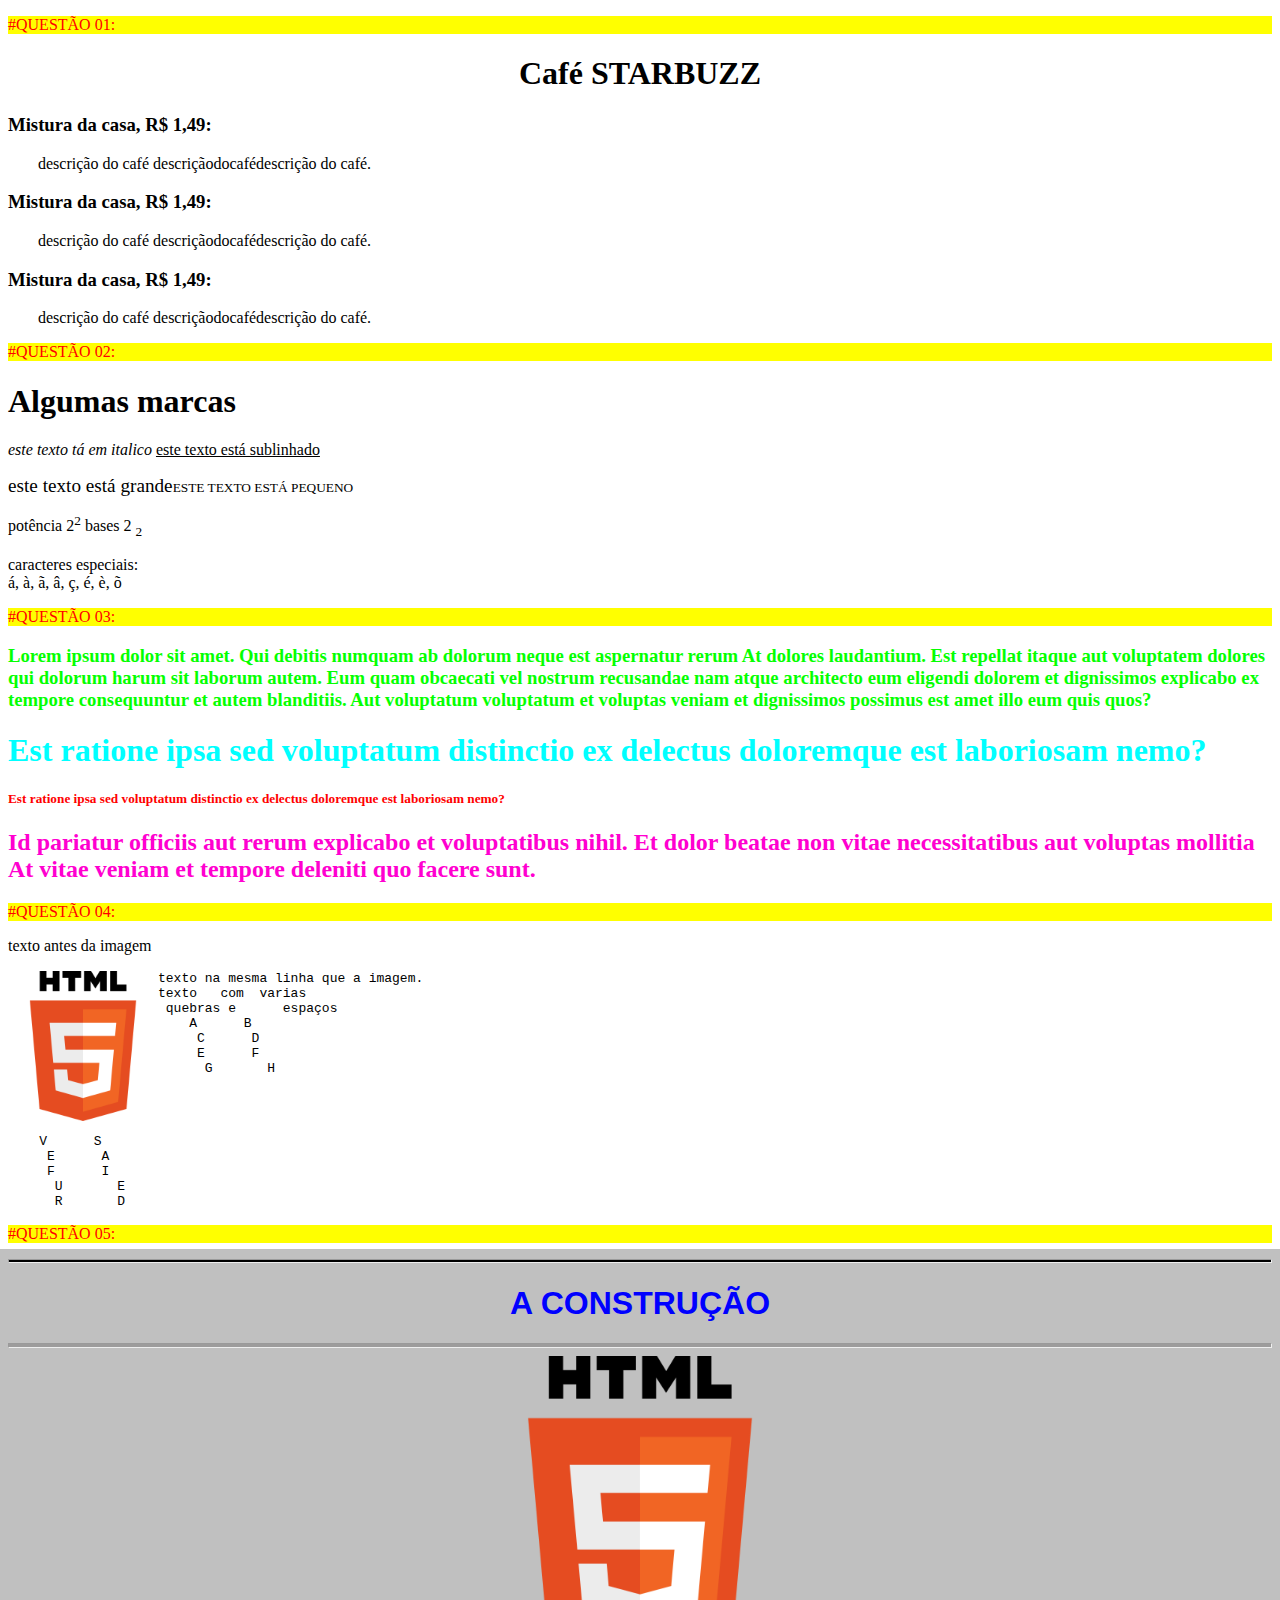
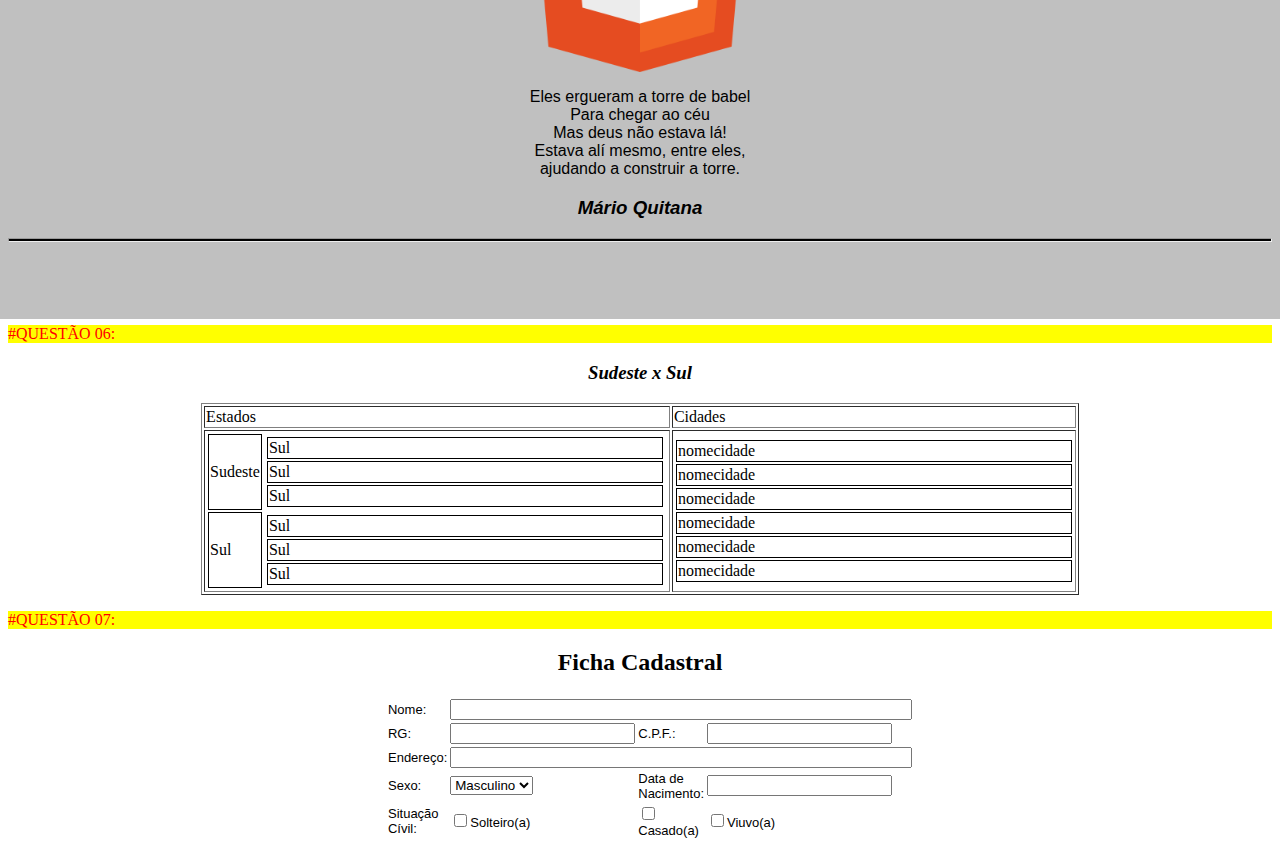
<file: atv web/index.html>
<!DOCTYPE html>
<html lang="pt-BR">
<head>
    <meta charset="UTF-8">
    <meta http-equiv="X-UA-Compatible" content="IE=edge">
    <meta name="viewport" content="width=device-width, initial-scale=1.0">
    <title>Atividade WEB 2</title>
    <link rel="stylesheet" href="css/style.css">
</head>
<body>
  <p class="questoes">#QUESTÃO 01:</p>
  <section id="q1">
    <h1>Café STARBUZZ</h1>
    <h3>Mistura da casa, R$ 1,49:</h3>
    <p>descrição do café descriçãodocafédescrição do café.</p>
    <h3>Mistura da casa, R$ 1,49:</h3>
    <p>descrição do café descriçãodocafédescrição do café.</p>
    <h3>Mistura da casa, R$ 1,49:</h3>
    <p>descrição do café descriçãodocafédescrição do café.</p>
  </section>
  <p class="questoes">#QUESTÃO 02:</p>
  <section id="q2">
    <h1>Algumas marcas</h1>
    <i>este texto tá em italico</i>
    <u>este texto está sublinhado</u>
    <p><big>este texto está grande</big><small>ESTE TEXTO ESTÁ PEQUENO</small></p>
    <p>potência 2<sup>2</sup> bases 2 <sub>2</sub></p>
    <p>caracteres especiais:<br>á, à, ã, â, ç, é, è, õ</p>
  </section>
  <p class="questoes">#QUESTÃO 03:</p>
  <section id="q3">
    <h3>Lorem ipsum dolor sit amet. Qui debitis numquam ab dolorum neque est aspernatur rerum At dolores laudantium. Est repellat itaque aut voluptatem dolores qui dolorum harum sit laborum autem. Eum quam obcaecati vel nostrum recusandae nam atque architecto eum eligendi dolorem et dignissimos explicabo ex tempore consequuntur et autem blanditiis. Aut voluptatum voluptatum et voluptas veniam et dignissimos possimus est amet illo eum quis quos?</h3>
    <h1>Est ratione ipsa sed voluptatum distinctio ex delectus doloremque est laboriosam nemo?</h1>
    <h5>Est ratione ipsa sed voluptatum distinctio ex delectus doloremque est laboriosam nemo?</h5>
    <h2>Id pariatur officiis aut rerum explicabo et voluptatibus nihil. Et dolor beatae non vitae necessitatibus aut voluptas mollitia At vitae veniam et tempore deleniti quo facere sunt.</h2>
    </section>
    <p class="questoes">#QUESTÃO 04:</p>
    <section id="q4">
        <p>texto antes da imagem</p>
        <pre><img src="img/questão4.png" width="150px" alt="">texto na mesma linha que a imagem.<br/>texto   com  varias<br/> quebras e      espaços<br/>    A      B<br>     C      D<br>     E      F<br>      G       H</pre>
        <pre>    V      S<br>     E      A<br>     F      I<br>      U       E<br>      R       D</pre>
    </section>
    <p class="questoes">#QUESTÃO 05:</p>
    <section id="q5">
        <hr>
        <h1>A CONSTRUÇÃO</h1>
        <div>
            <hr>
            <div style="display: flex;"><img src="img/questão4.png" alt=""></div>
            <p>Eles ergueram a torre de babel<br>Para chegar ao céu<br>Mas deus não estava lá!<br>Estava alí mesmo, entre eles,<br>ajudando a construir a torre.</p>
            <h3>Mário Quitana</h3>
        </div>
        <hr>
    </section>
    <p class="questoes">#QUESTÃO 06:</p>
    <section id="q6">
        <div>
            <h3><i>Sudeste x Sul</i></h3>
            <table border="1">
                <tr>
                    <td>Estados</td>
                    <td>Cidades</td>
                </tr>
                <tr>
                    <td >
                        <table >
                            <tr >
                                <td style=" border: solid 1px black;">Sudeste</td>
                                <td>
                                    <table class="itens">
                                        <tr>
                                            <td>Sul</td>
                                        </tr>
                                        <tr>
                                            <td>Sul</td>
                                        </tr>
                                        <tr>
                                            <td>Sul</td>
                                        </tr>
                                    </table>
                                </td>
                            </tr>
                            <tr>
                                <td style=" border: solid 1px black;">Sul</td>
                                <td>
                                    <table class="itens">
                                        <tr>
                                            <td>Sul</td>
                                        </tr>
                                        <tr>
                                            <td>Sul</td>
                                        </tr>
                                        <tr>
                                            <td>Sul</td>
                                        </tr>
                                    </table>
                                </td>
                            </tr>
                        </table>
                    </td>
                    <td>
                        <table class="itens">
                            
                            <tr>
                                <td>nomecidade</td>
                            </tr>
                            <tr>
                                <td>nomecidade</td>
                            </tr>
                            <tr>
                                <td>nomecidade</td>
                            </tr>
                            <tr>
                                <td>nomecidade</td>
                            </tr>
                            <tr>
                                <td>nomecidade</td>
                            </tr>
                            <tr>
                                <td>nomecidade</td>
                            </tr>
                            
                        </table>
                    </td>
                </tr>
                
            </table>
        </div>
    </section>
    <p class="questoes">#QUESTÃO 07:</p>
    <section id="q7">
        <h2>Ficha Cadastral</h2>
        <div style="display: flex;">
            <form action="">
                <table>
                    <tr>
                        <td>Nome:</td>
                        <td><input style="width:245%" type="text"></td>
                    </tr>
                    <tr>
                        <td>RG:</td>
                        <td><input type="text" maxlength="13"></td>
                        <td>C.P.F.:</td>
                        <td><input type="text" maxlength="13"></td>
                    </tr>
                    <tr >
                        <td>Endereço:</td>
                        <td><input style="width:245%" type="text" maxlength="55"></td>
                    </tr>
                    <tr>
                        <td>Sexo:</td>
                        <td>
                            <select name="sexo" id="">
                                <option value="M">Masculino</option>
                                <option value="F">Feminino</option>
                            </select>
                        </td>
                        <td>Data de Nacimento:</td>
                        <td><input type="text" maxlength="13"></td>
                    </tr>
                    <tr>
                        <td>
                            Situação Cívil:
                        </td>
                        <td>
                            <input type="checkbox">Solteiro(a)
                        </td>
                        <td style="width: 25%;">
                            <input type="checkbox">Casado(a)
                        </td>
                        <td>
                            <input type="checkbox">Viuvo(a)
                        </td>
                    </tr>
                </table>
            </form>
        </div>
        
    </section>
</body>
</html>
</file>
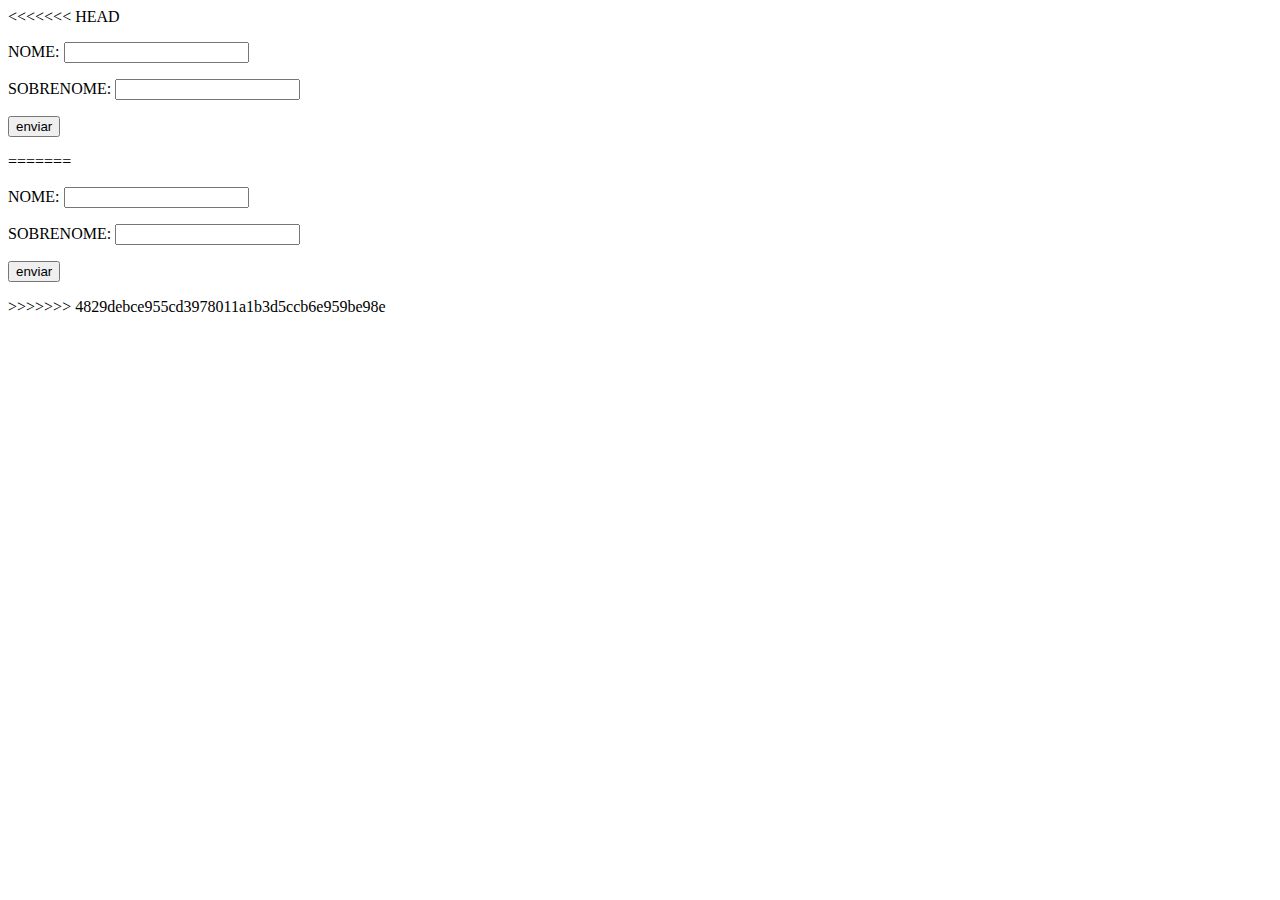
<file: CADASTRA E MOSTRA/index.html>
<<<<<<< HEAD
<!DOCTYPE html>
<html lang="pt-BR">
<head>
    <meta charset="UTF-8">
    <title>RECEBE E PRINTA</title>
</head>
<body>
    <form class="form" action="">
        <p>NOME:  <input class="nome" type="text"></p>
        <p>SOBRENOME:  <input class="sobrenome" type="text"></p>
        <button>enviar</button>
    </form>
    <div class="resultado"></div>
    
    <script src="js/script.js"></script>
</body>
=======
<!DOCTYPE html>
<html lang="pt-BR">
<head>
    <meta charset="UTF-8">
    <title>RECEBE E PRINTA</title>
</head>
<body>
    <form class="form" action="">
        <p>NOME:  <input class="nome" type="text"></p>
        <p>SOBRENOME:  <input class="sobrenome" type="text"></p>
        <button>enviar</button>
    </form>
    <div class="resultado"></div>
    
    <script src="js/script.js"></script>
</body>
>>>>>>> 4829debce955cd3978011a1b3d5ccb6e959be98e
</html>
</file>
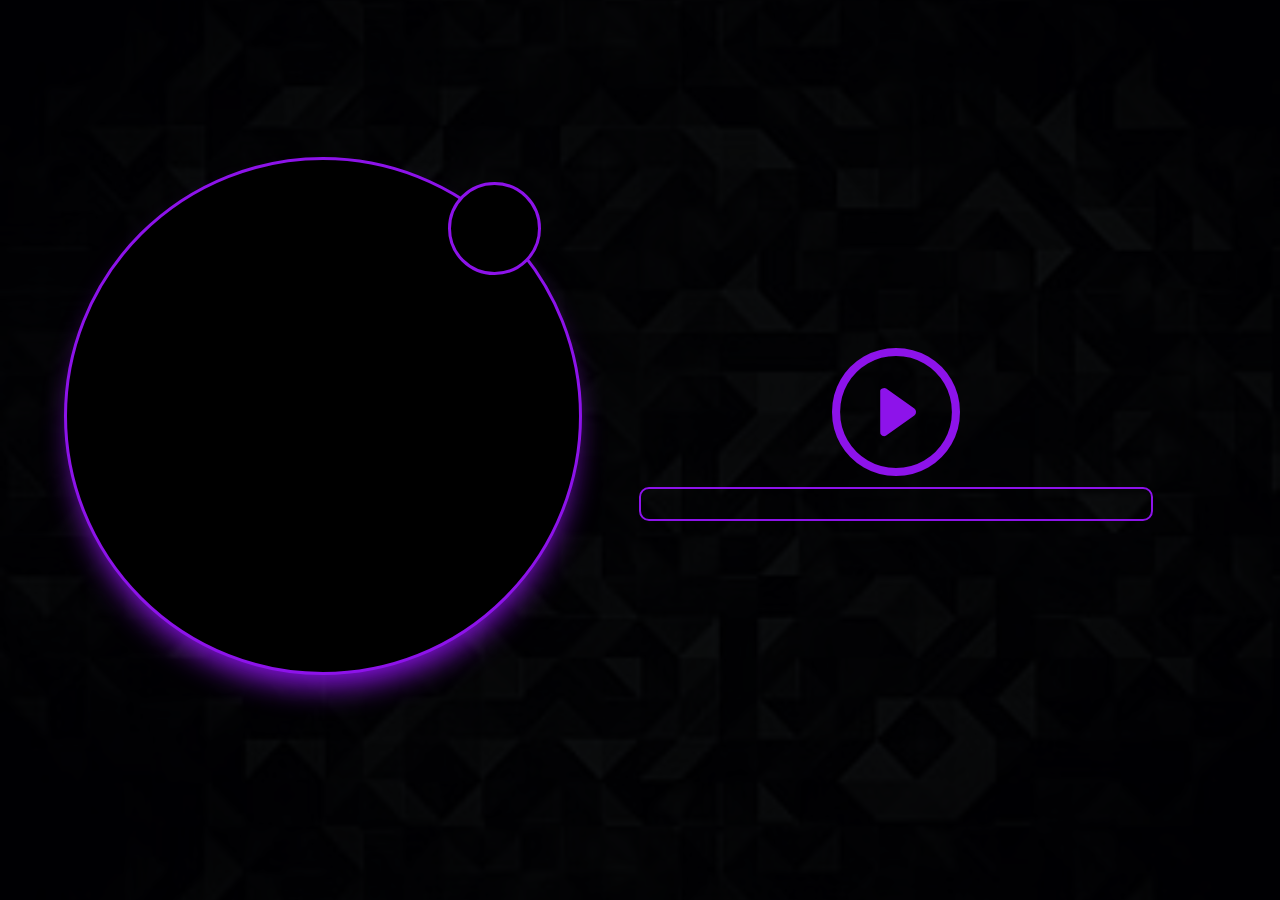
<file: cronotae/index.html>
<!DOCTYPE html>
<html lang="pt-BR">
<head>
    <meta charset="UTF-8">
    <meta http-equiv="X-UA-Compatible" content="IE=edge">
    <meta name="viewport" content="width=device-width, initial-scale=1.0">
    <title>Cronotae</title>
    <link rel="stylesheet" href="https://cdn.jsdelivr.net/npm/bootstrap-icons@1.10.4/font/bootstrap-icons.css">
    <link rel="preconnect" href="https://fonts.googleapis.com">
    <link rel="icon" type="image/x-icon" href="assets/img/Sem Título-1.png">
    <link rel="stylesheet" href="assets/css/style.css">
</head>
<body>
    <div class="container">
        
        <section class="content-relogio">
            <div class="relogio">
                <div class="outtempo">
                    <div class="visor">
                        <h1 class="out-segundos"></h1>
                        
                    </div>  
                </div>
                <h3 class="out-milesimos"></h3>
            </div>
            
        </section>
        
        
        
        <section class="content-marcas">
            <div style="width:100%">
                <section class="content-botoes">
                    <div class="botoes">
                        
                    </div>
                </section>
                <ul class="marcas">
                    
                </ul>
            </div>
        </section>
    </div>
    

    <script src="assets/js/script.js"></script>
</body>
</html>
</file>
<file: atv web/css/style.css>
.questoes{
    color: red;
    background-color: yellow;
}

#q1 h1{
    text-align: center;
}
#q1 p{
    padding-left: 30px;
}
#q3 h1{
    color: aqua;
}
#q3 h2{
    color: rgb(255, 0, 208);
}
#q3 h3{
    color: rgb(4, 255, 0);
}
#q3 h5{
    color: rgb(255, 0, 0);
}
#q4 pre{
    display: flex;
}

#q5{
    background-color: #C0C0C0;
    outline: solid #C0C0C0 10px;
    height: 650px;
}

#q5 hr{
    height: 2px;
    background-color: black;
}
#q5 h1{
    font-family: 'Segoe UI', Tahoma, Geneva, Verdana, sans-serif;
    color: blue;
    text-align: center
}
#q5 div hr{
    height: 3px;
    background-color: #9d9c9c;
}
#q5 div img{
    width: 25%;
   height: 50%;
   margin-inline: auto;
}
#q5 p{
    font-family: Arial, Helvetica, sans-serif;
    text-align: center;
}
#q5 h3{
    font-family: Arial, Helvetica, sans-serif;
    text-align: center;
    font-style: italic
   
}
#q6 table{
   width: 400px;
   margin: auto;
}
#q6 h3{
    text-align: center;
}
.itens td{
    border: solid 1px black;
}

#q7 h2{
    text-align: center;
}
#q7 form{
    margin-inline: auto;
    font-family: Arial, Helvetica, sans-serif;
    font-size: small;
}
#q7 table{
    width: 500px;
    border-spacing: 1px;
    padding: 1px;
}
</file>
<file: cronotae/assets/css/style.css>
@import url('https://fonts.googleapis.com/css2?family=Revalia&display=swap');
:root{
    --cor: rgb(141, 19, 234)
}
*{
    font-family: 'Revalia', cursive;
}
body{
    background-color: rgb(35, 39, 41);
    background-image: url(../img/bg.jpg);
    background-size: 100% 100%;
    background-blend-mode: multiply;
    min-height: 90vh;
    display: flex;
    justify-content: center;
    align-items: center;
}
button{
    align-items: start;
    background-color: transparent;
    border: none;
}

@media screen and (max-width: 450px){
    .relogio{
        width: 70vw;
        height: 70vw;
    }
    .out-segundos{
        font-size: 300%;
    }
    .out-milesimos{
        top: -70vw;
        right: -52vw;
        font-size: small;
    }
    .botoes button{
        font-size: 10vw;
    }
    .inicia, .controla { 
        font-size: 15vw !important;
    }
    .marcas{
        max-height: 15vh;
    }
}

@media screen and (min-width: 451px){
    .container{
        display: flex;
    }
    .relogio{
        width: 40vw;
        height: 40vw;
    }
    .out-segundos{
        font-size: 250%;
    }
    .out-milesimos{
        top: -40vw;
        right: -30vw;
        
    }
    .content-marcas{
        width: 50vw;
    }
    .botoes button{
        font-size: 10vw;
    }
    .marcas{
        max-height: 50vh;
    }
}
@media screen and (min-width: 751px){
    .out-segundos{
        font-size: 500%;
    } 
}



.content-relogio{
    display: flex;
    align-items: center;
    justify-content: center;
}
   
.outtempo{
    width: 100%;
    height: 100%;
    display: flex;
    justify-content: center;
    align-items: center;
    background-color: black;
    border-radius: 50%;
    border: solid 3px var(--cor);
    box-shadow: var(--cor) 0px 20px 30px -10px;
    transition: all 1000ms;
}

.out-segundos{ 
    transition: all 500ms;
}

.out-milesimos{
        position: relative;
        background-color: black;
        display: flex;
        justify-content: center;
        align-items: center;
        padding: 5px;
        height: 15%;
        width: 15%;
        border-radius: 50%;
        border: solid 3px var(--cor)
}
.content-marcas{
    display: flex;
    align-items: center;
}
.content-botoes{
    margin-top: 20px;
    margin-bottom: 10px;
    display: flex;
    justify-content: center;
}
.botoes{
    display: flex;
    align-items: start;
    justify-content: space-evenly;
    
}
.botoes button{
    color: var(--cor);
    transition: all 1000ms;
}

.marcas{
    list-style-type: none;
    padding: 15px;
    text-align: center;
    width: 75%;
    margin: auto;
    border: solid 2px var(--cor);
    border-radius: 10px;
    overflow-y: scroll;
}
.marcas li{
    color: var(--cor);
    font-family: 'Lucida Sans', 'Lucida Sans Regular', 'Lucida Grande', 'Lucida Sans Unicode', Geneva, Verdana, sans-serif;
    font-size: x-large;
    display: flex;
    align-items: center;
    justify-content: center;
    transition: all 1000ms;
}

.marcas button{
    color: rgb(223, 13, 13);
    transition: all 1000ms;
    font-size: 0px;
    
}
.marcas li:hover{
    color: rgb(223, 13, 13);
}

.marcas li:hover > button{
    font-size: large;
}
</file>
